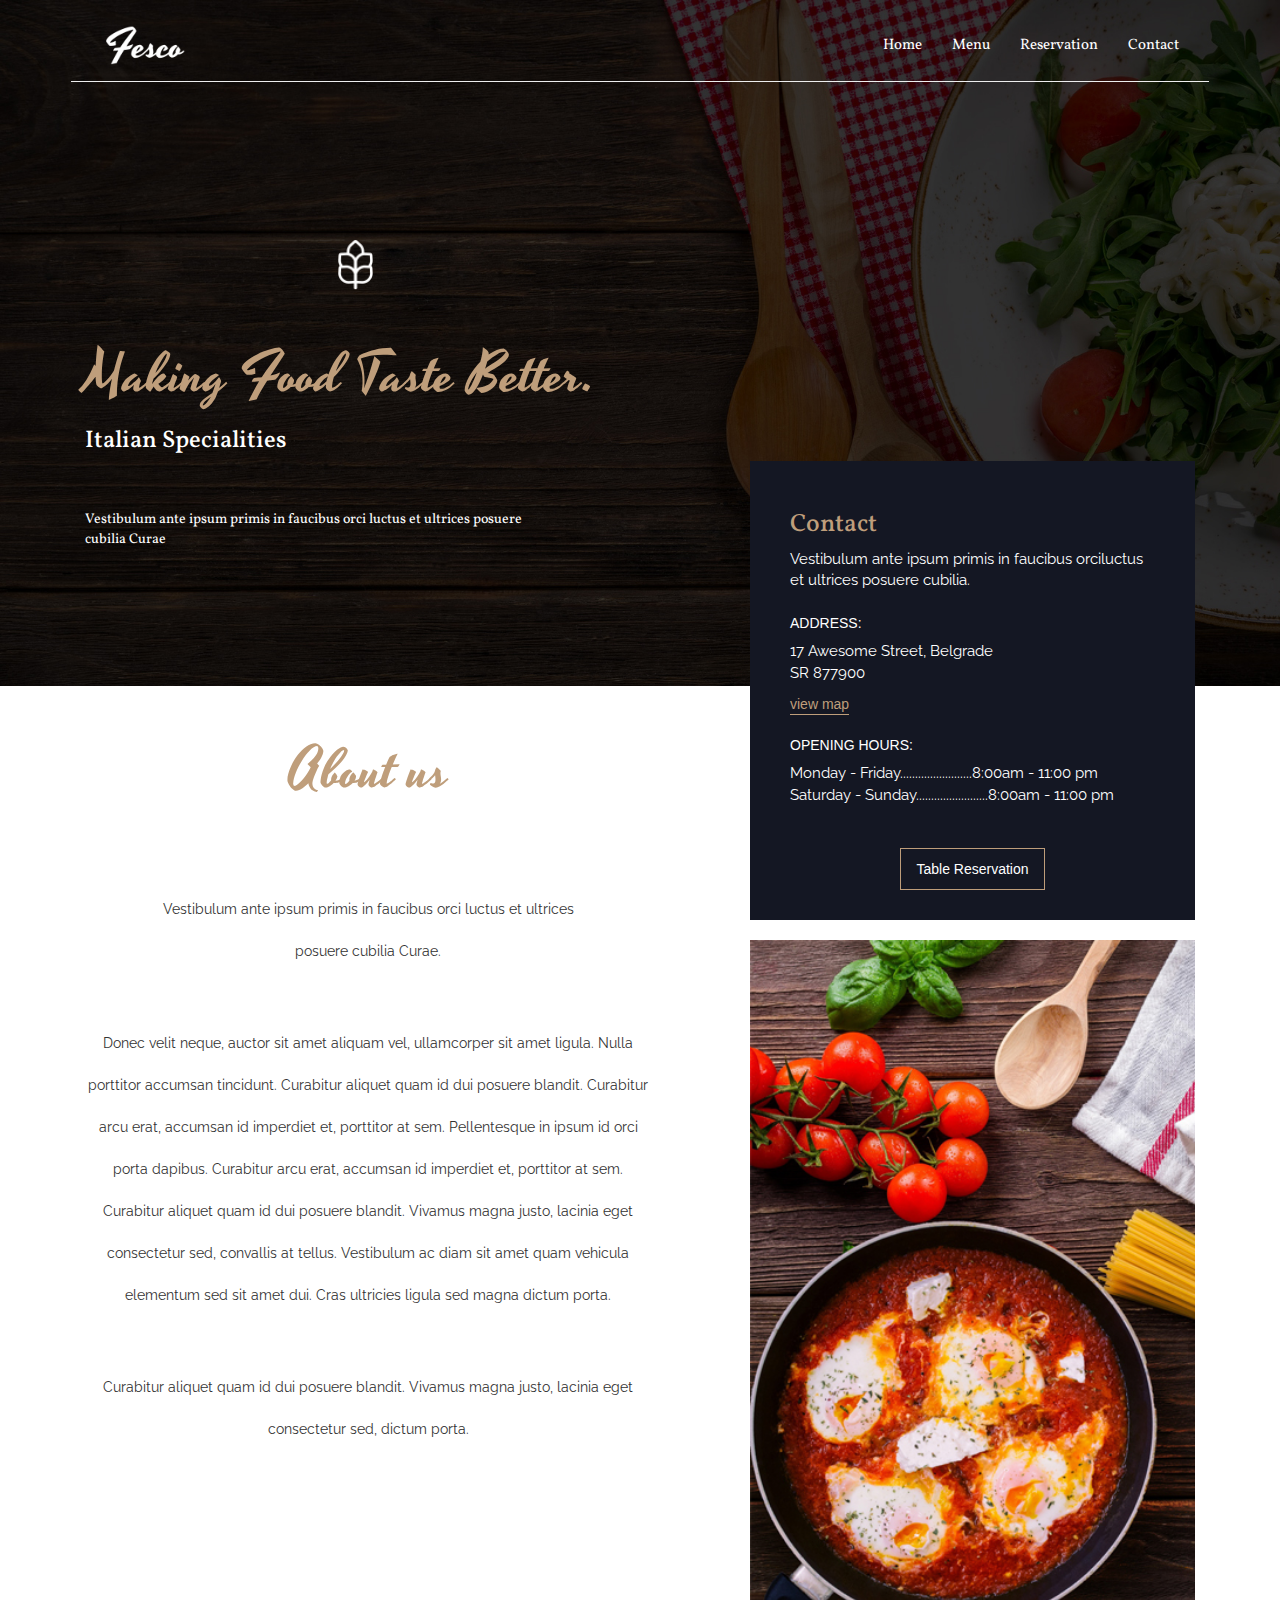
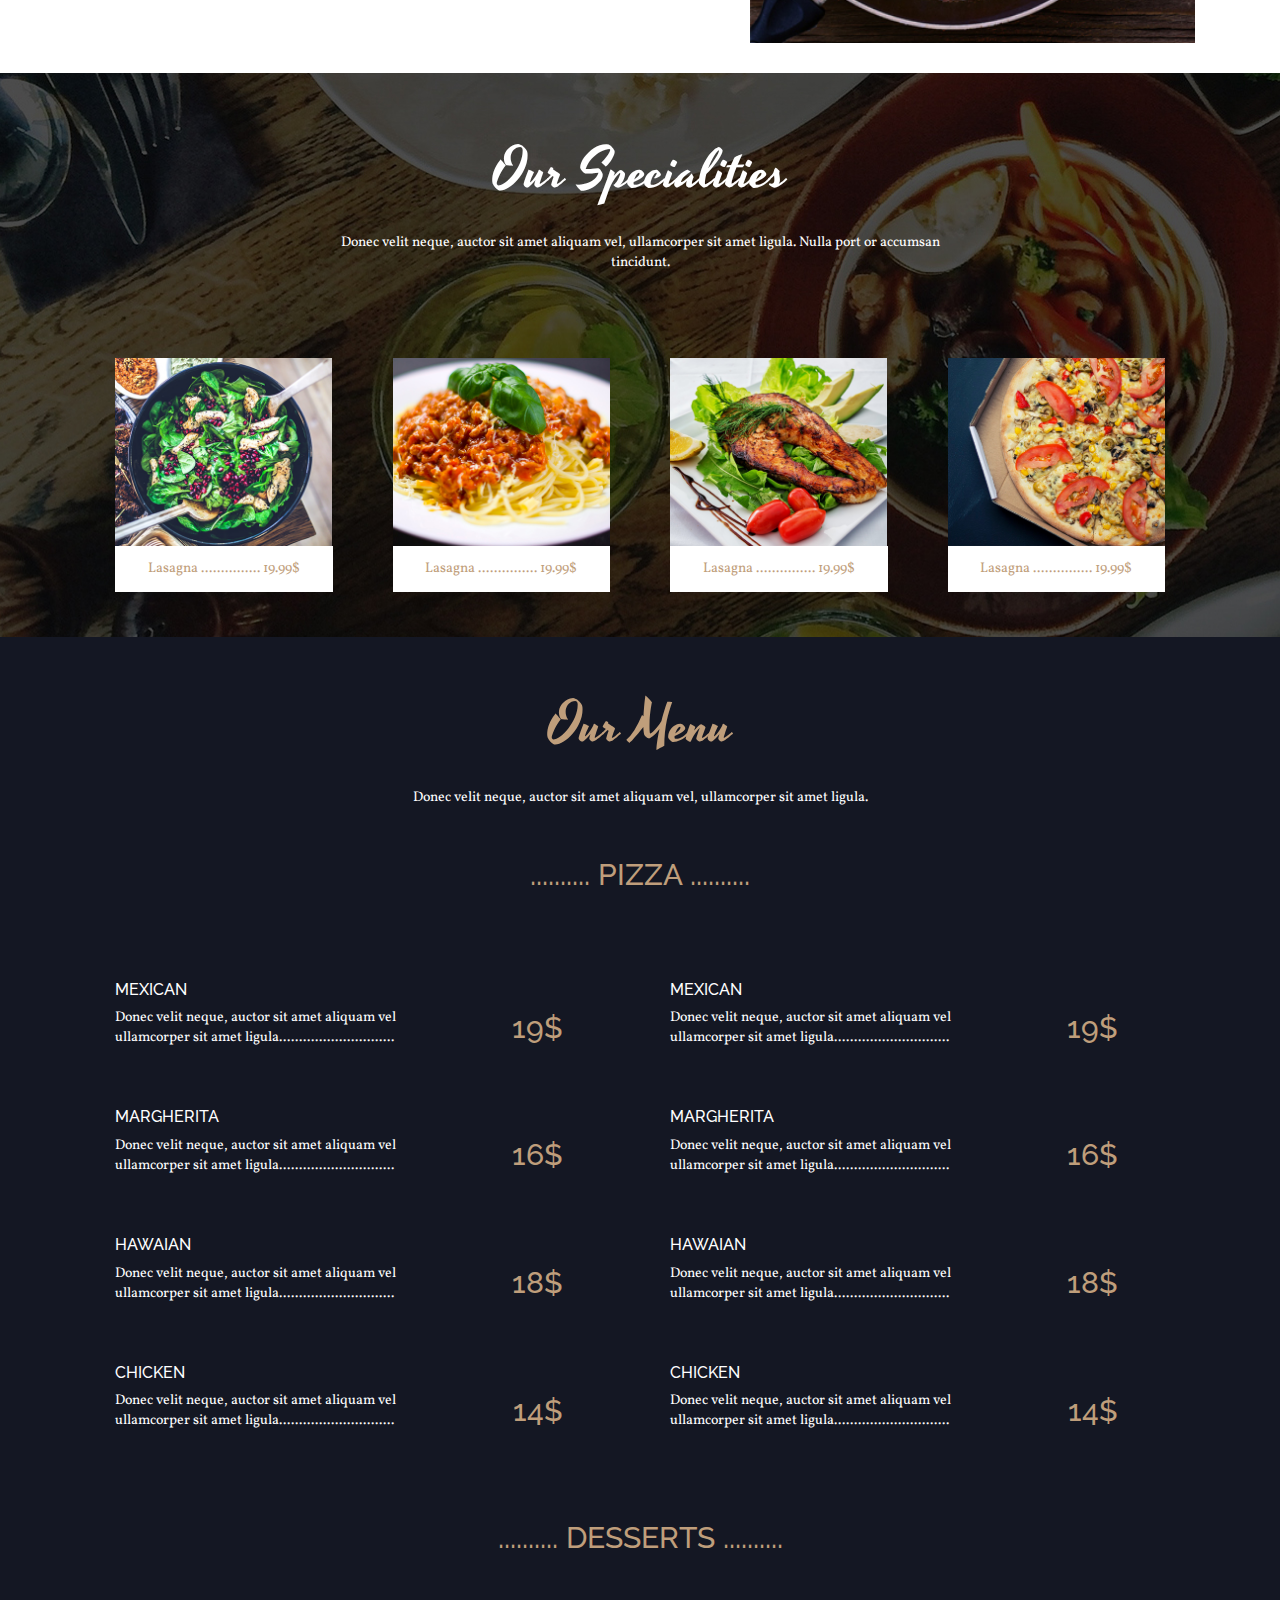
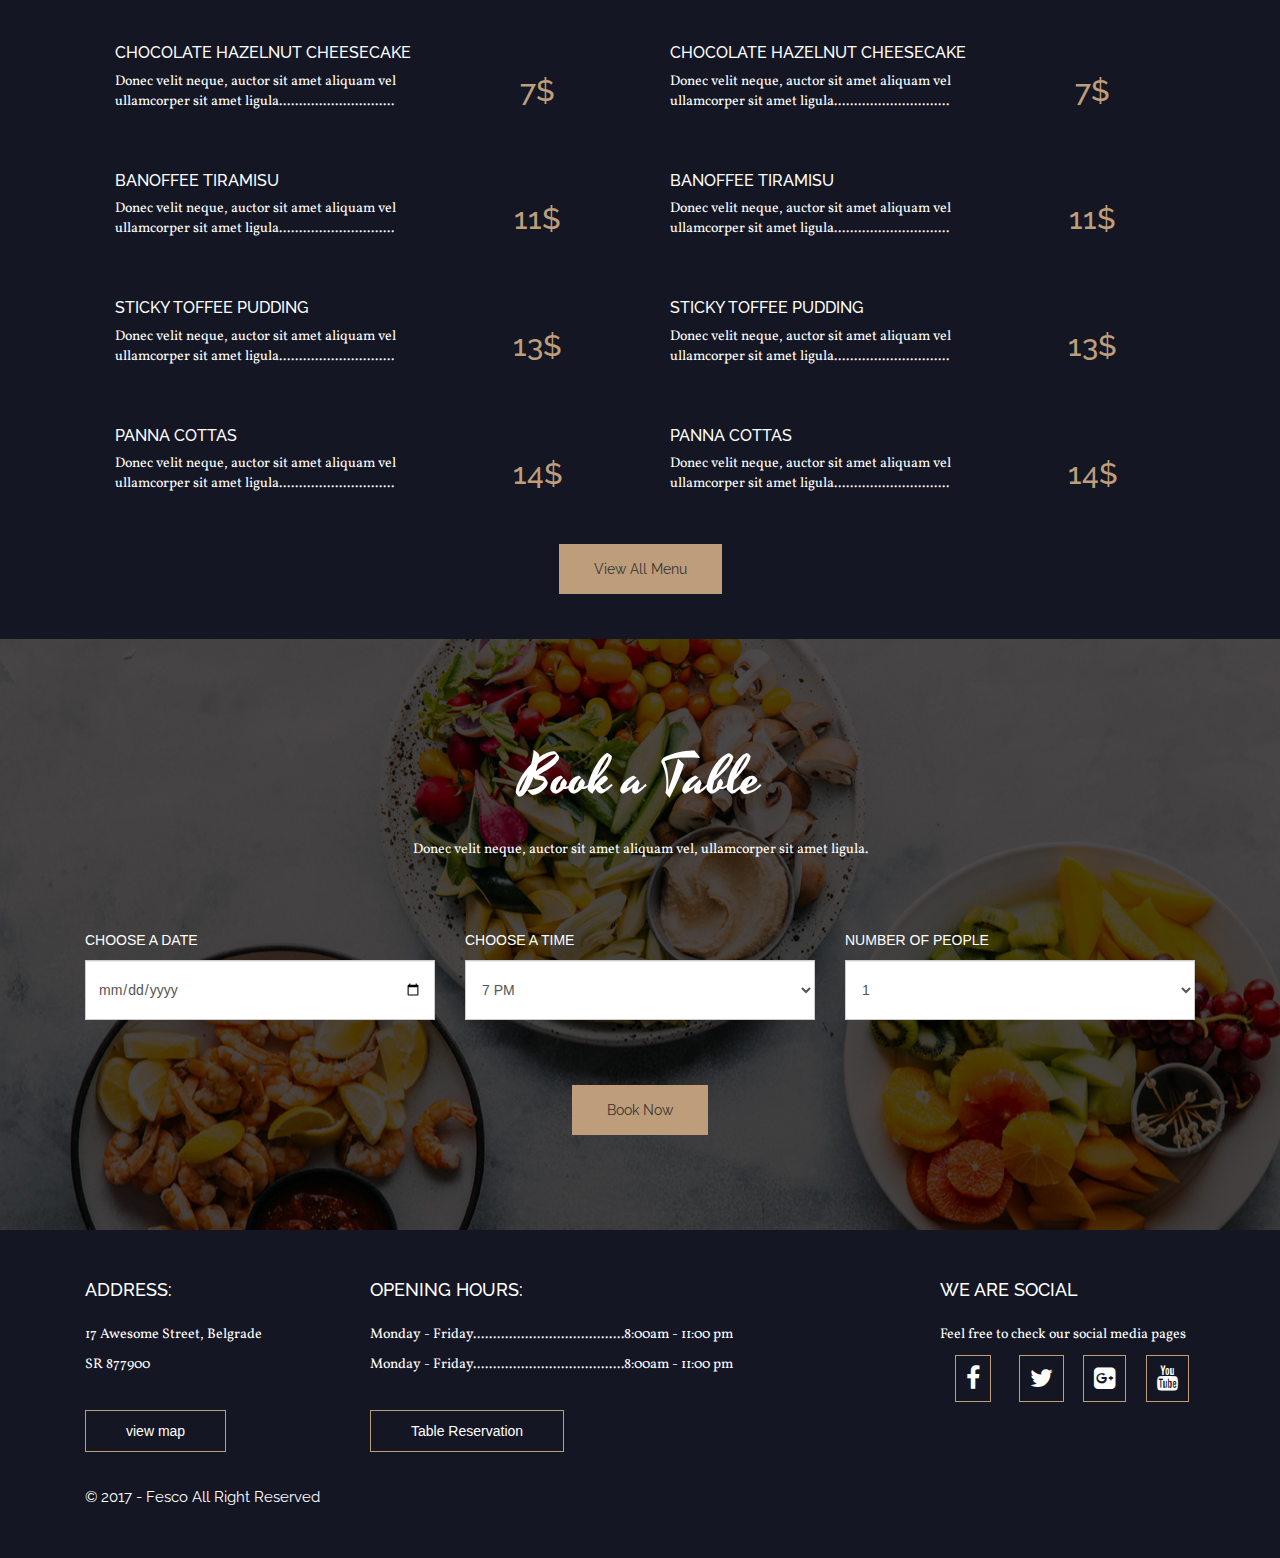
<file: Restaurant/index.html>
<!DOCTYPE html>
<html>
<head>
	<title>Restaurant Website</title>
	<meta name="viewport" content="width=device-width, initial-scale=1.0"> 
	<link rel="stylesheet" href="https://cdnjs.cloudflare.com/ajax/libs/font-awesome/4.7.0/css/font-awesome.min.css">

	<link href="https://fonts.googleapis.com/css?family=Raleway|Vollkorn|Yesteryear" rel="stylesheet">
	<link rel="stylesheet" href="https://maxcdn.bootstrapcdn.com/bootstrap/3.3.7/css/bootstrap.min.css">
	<link rel="stylesheet" type="text/css" href="css/style.css">
	<link rel="stylesheet" type="text/css" href="css/responsive.css">
  <script src="https://ajax.googleapis.com/ajax/libs/jquery/1.12.4/jquery.min.js"></script>
  <script src="https://maxcdn.bootstrapcdn.com/bootstrap/3.3.7/js/bootstrap.min.js"></script>
</head>
<body>
		<div class="wrap"> 
		<div class="container">
			<div claa="col-md-12">
			
			<!--  starts here -->
			

			<!--  End here -->
			
				
					
							
			<nav class="navbar ">
  				<div class="container-fluid">
  				

    				
    				
    				  <div class="navbar-header">
      <button type="button" class="navbar-toggle collapsed" data-toggle="collapse" data-target="#bs-example-navbar-collapse-1" aria-expanded="false">
        <span class="sr-only">Toggle navigation</span>
        <span class="icon-bar"></span>
        <span class="icon-bar"></span>
        <span class="icon-bar"></span>
      </button>
          			
     <img src="images/logo.png">
              
    
    </div>
    				
    				
    <div class="collapse navbar-collapse" id="bs-example-navbar-collapse-1">
    				<ul class="nav navbar-nav navbar-right">
     			<li class="active"><a href="#">Home</a></li>
      				<li><a href="#">Menu</a></li>
      				<li><a href="#">Reservation</a></li>
      				<li><a href="#">Contact</a></li>
    				</ul>
                    </div>
  				</div>
  				<hr>
			</nav>

		</div>

		<div class="col-md-12 top-section">
			<img class="wheat" src="images/icon.png">
			<h1>Making Food Taste Better.</h1>
			<h3>Italian Specialities</h3>
			<p>Vestibulum ante ipsum primis in faucibus orci luctus et ultrices posuere <br>cubilia Curae</p>
		</div>
		</div>
		</div> 

		<div class="wrap-2">
			<div class="container">
				<div class="col-md-7 about-us">
					<h1>About us</h1>
					<p>Vestibulum ante ipsum primis in faucibus orci luctus et ultrices  <br>posuere cubilia Curae.</p>
					<p>Donec velit neque, auctor sit amet aliquam vel, ullamcorper sit amet ligula. Nulla porttitor accumsan tincidunt. Curabitur aliquet quam id dui posuere blandit. Curabitur arcu erat, accumsan id imperdiet et, porttitor at sem. Pellentesque in ipsum id orci porta dapibus. Curabitur arcu erat, accumsan id imperdiet et, porttitor at sem. Curabitur aliquet quam id dui posuere blandit. Vivamus magna justo, lacinia eget consectetur sed, convallis at tellus. Vestibulum ac diam sit amet quam vehicula elementum sed sit amet dui. Cras ultricies ligula sed magna dictum porta.</p>
					<p>Curabitur aliquet quam id dui posuere blandit. Vivamus magna justo, lacinia eget consectetur sed, dictum porta.</p>
				</div>
				<div class="col-md-5 about-us-right">
					
					<div class="col-md-12 contact-box">
						<h3>Contact</h3>
						<p>Vestibulum ante ipsum primis in faucibus orciluctus et ultrices posuere cubilia.</p>
                        <h5>ADDRESS:</h5>
						 <p>  17 Awesome Street, Belgrade
						  <br> SR 877900
						</p>
						<a href="#">view map</a>
						
							<h5>OPENING HOURS:</h5>
                        <p>Monday - Friday...<span class="hide-on">..................</span>...8:00am - 11:00 pm
							<br>Saturday - Sunday...<span class="hide-on">..................</span>...8:00am - 11:00 pm
						</p>
						<button>Table Reservation</button>
					</div>
					<div class="col-md-12 long-image">
					    <img src="images/image_2.jpg" alt="">
					</div>

				</div>
			</div>
		</div>
		
		<div class="wrap-3">
		    <div class="container">
		        <div class="col-md-12 our-specialities">
		            <h1>Our Specialities</h1>
		            <p>Donec velit neque, auctor sit amet aliquam vel, ullamcorper sit amet ligula. Nulla port or accumsan <br>tincidunt.</p>
		        </div>
		        <div class="col-md-12">
		            <div class="col-lg-3 col-sm-6 dish-pic">
		                <div class="col-lg-12">
		                    <img class="img-responsive" src="images/dish1.jpg" alt="">
		                    <p>Lasagna ............... 19.99$</p>
		                </div>
		            </div>
		            <div class="col-lg-3 col-sm-6 dish-pic">
		                <div class="col-lg-12">
		                    <img class="img-responsive" src="images/dish2.jpg" alt="">
		                    <p>Lasagna ............... 19.99$</p>
		                </div>
		            </div>
		            <div class="col-lg-3 col-sm-6 dish-pic">
		                <div class="col-lg-12">
		                    <img class="img-responsive" src="images/dish3.jpg" alt="">
		                    <p>Lasagna ............... 19.99$</p>
		                </div>
		            </div>
		            <div class="col-lg-3 col-sm-6 dish-pic">
		                <div class="col-lg-12">
		                    <img class="img-responsive" src="images/dish4.jpg" alt="">
		                    <p>Lasagna ............... 19.99$</p>
		                </div>
		            </div>
		        </div>
		    </div>
		</div>
		
		<div class="wrap-4">
        <div class="container">
		    <div class="col-lg-12 menu-head">
		        <h1>Our Menu</h1>
                <p>Donec velit neque, auctor sit amet aliquam vel, ullamcorper sit amet ligula.</p>
		    </div>
		    <div class="col-lg-12 menu-dishes">
		        <h2 class="category">.......... PIZZA ..........</h2>
		        <div class="col-md-6 dish-container">
		            <div class="col-xs-8">
		                <h4>MEXICAN</h4>
		                <p>Donec velit neque, auctor sit amet aliquam vel <br> <span class="hide-on">ullamcorper sit amet ligula.............................</span></p>
		            </div>
		            <div class="col-xs-4">
		                <h2>19$</h2>
		            </div>
		        </div>
		        <div class="col-md-6 dish-container">
		            <div class="col-xs-8">
		                <h4>MEXICAN</h4>
		                 <p>Donec velit neque, auctor sit amet aliquam vel <br> <span class="hide-on">ullamcorper sit amet ligula.............................</span></p>
		            </div>
		            <div class="col-xs-4">
		                <h2>19$</h2>
		            </div>
		        </div>
		        <div class="col-md-6 dish-container">
		            <div class="col-xs-8">
		                <h4>MARGHERITA</h4>
		                 <p>Donec velit neque, auctor sit amet aliquam vel <br> <span class="hide-on">ullamcorper sit amet ligula.............................</span></p>
		            </div>
		            <div class="col-xs-4">
		                <h2>16$</h2>
		            </div>
		        </div>
		        <div class="col-md-6 dish-container">
		            <div class="col-xs-8">
		                <h4>MARGHERITA</h4>
		                 <p>Donec velit neque, auctor sit amet aliquam vel <br> <span class="hide-on">ullamcorper sit amet ligula.............................</span></p>
		            </div>
		            <div class="col-xs-4">
		                <h2>16$</h2>
		            </div>
		        </div>
		        <div class="col-md-6 dish-container">
		            <div class="col-xs-8">
		                <h4>HAWAIAN</h4>
		                 <p>Donec velit neque, auctor sit amet aliquam vel <br> <span class="hide-on">ullamcorper sit amet ligula.............................</span></p>
		            </div>
		            <div class="col-xs-4">
		                <h2>18$</h2>
		            </div>
		        </div>
		        <div class="col-md-6 dish-container">
		            <div class="col-xs-8">
		                <h4>HAWAIAN</h4>
		                 <p>Donec velit neque, auctor sit amet aliquam vel <br> <span class="hide-on">ullamcorper sit amet ligula.............................</span></p>
		            </div>
		            <div class="col-xs-4">
		                <h2>18$</h2>
		            </div>
		        </div>
		        <div class="col-md-6 dish-container">
		            <div class="col-xs-8">
		                <h4>CHICKEN</h4>
		                <p>Donec velit neque, auctor sit amet aliquam vel <br> <span class="hide-on">ullamcorper sit amet ligula.............................</span></p>
		            </div>
		            <div class="col-xs-4">
		                <h2>14$</h2>
		            </div>
		        </div>
		        <div class="col-md-6 dish-container">
		            <div class="col-xs-8">
		                <h4>CHICKEN</h4>
		                 <p>Donec velit neque, auctor sit amet aliquam vel <br> <span class="hide-on">ullamcorper sit amet ligula.............................</span></p>
		            </div>
		            <div class="col-xs-4">
		                <h2>14$</h2>
		            </div>
		        </div>
		    </div>
		    
		    <div class="col-lg-12 menu-dishes">
		       <div class="col-xs-12"> <h2 class="category">.......... DESSERTS ..........</h2></div>
		        <div class="col-md-6 dish-container">
		            <div class="col-xs-8">
		                <h4>CHOCOLATE HAZELNUT CHEESECAKE</h4>
		                 <p>Donec velit neque, auctor sit amet aliquam vel <br> <span class="hide-on">ullamcorper sit amet ligula.............................</span></p>
		            </div>
		            <div class="col-xs-4">
		                <h2>7$</h2>
		            </div>
		        </div>
		        <div class="col-md-6 dish-container">
		            <div class="col-xs-8">
		                <h4>CHOCOLATE HAZELNUT CHEESECAKE</h4>
		                 <p>Donec velit neque, auctor sit amet aliquam vel <br> <span class="hide-on">ullamcorper sit amet ligula.............................</span></p>
		            </div>
		            <div class="col-xs-4">
		                <h2>7$</h2>
		            </div>
		        </div>
		        <div class="col-md-6 dish-container">
		            <div class="col-xs-8">
		                <h4>BANOFFEE TIRAMISU</h4>
		                 <p>Donec velit neque, auctor sit amet aliquam vel <br> <span class="hide-on">ullamcorper sit amet ligula.............................</span></p>
		            </div>
		            <div class="col-xs-4">
		                <h2>11$</h2>
		            </div>
		        </div>
		        <div class="col-md-6 dish-container">
		            <div class="col-xs-8">
		                <h4>BANOFFEE TIRAMISU</h4>
		                 <p>Donec velit neque, auctor sit amet aliquam vel <br> <span class="hide-on">ullamcorper sit amet ligula.............................</span></p>
		            </div>
		            <div class="col-xs-4">
		                <h2>11$</h2>
		            </div>
		        </div>
		        <div class="col-md-6 dish-container">
		            <div class="col-xs-8">
		                <h4>STICKY TOFFEE PUDDING</h4>
		                 <p>Donec velit neque, auctor sit amet aliquam vel <br> <span class="hide-on">ullamcorper sit amet ligula.............................</span></p>
		            </div>
		            <div class="col-xs-4">
		                <h2>13$</h2>
		            </div>
		        </div>
		        <div class="col-md-6 dish-container">
		            <div class="col-xs-8">
		                <h4>STICKY TOFFEE PUDDING</h4>
		                 <p>Donec velit neque, auctor sit amet aliquam vel <br> <span class="hide-on">ullamcorper sit amet ligula.............................</span></p>
		            </div>
		            <div class="col-xs-4">
		                <h2>13$</h2>
		            </div>
		        </div>
		        <div class="col-md-6 dish-container">
		            <div class="col-xs-8">
		                <h4>PANNA COTTAS</h4>
		                 <p>Donec velit neque, auctor sit amet aliquam vel <br> <span class="hide-on">ullamcorper sit amet ligula.............................</span></p>
		            </div>
		            <div class="col-xs-4">
		                <h2>14$</h2>
		            </div>
		        </div>
		        <div class="col-md-6 dish-container">
		            <div class="col-xs-8">
		                <h4>PANNA COTTAS</h4>
		                 <p>Donec velit neque, auctor sit amet aliquam vel <br> <span class="hide-on">ullamcorper sit amet ligula.............................</span></p>
		            </div>
		            <div class="col-xs-4">
		                <h2>14$</h2>
		            </div>
		        </div>
		    </div>
		    <div class="col-xs-12">
		  <button class="view-menu">View All Menu</button>
		  </div>
		  </div>
		</div>
		
		<div class="wrap-5">
		    <div class="container">
		        <div class="col-xs-12 book-table">
		            <h1>Book a Table</h1>
		            <p>Donec velit neque, auctor sit amet aliquam vel, ullamcorper sit amet ligula.</p>
		        </div>
		        <div class="col-lg-4 inp-box">
		            <p>CHOOSE A DATE</p>
		            <input class="form-control" type="date">
		        </div>
		        <div class="col-lg-4 inp-box">
		            <p>CHOOSE A TIME</p>
		             <div class="form-group">
                    <select class="form-control" id="sel1">
                    <option>7 PM</option>
                    <option>8 PM</option>
                    <option>9 PM</option>
                    <option>10 PM</option>
                    <option>11 PM</option>
                    </select>
                    </div>
		        </div>
		        <div class="col-lg-4 inp-box">
		            <p>NUMBER OF  PEOPLE</p>
		             <div class="form-group">
                    <select class="form-control" id="sel1">
                    <option>1</option>
                    <option>2</option>
                    <option>3</option>
                    <option>4</option>
                    <option>5</option>
                    <option>6</option>
                    <option>7</option>
                    <option>8</option>
                    <option>9</option>
                    <option>10</option>
                        
                    </select>
                    </div>
		        </div>
		        
		        <button class="view-menu book-now">Book Now</button>
		    </div>
		</div>
		
		<div class="wrap-6">
		    <div class="container">
		        <div class="col-md-3 distance">
		            <h4>ADDRESS:</h4>
		            <p>17 Awesome Street, Belgrade</p>
		            <p>SR 877900</p>
		            <button class="view-map btn">view map</button>
		        </div>
		        <div class="col-md-6 distance">
		            <h4>OPENING HOURS:</h4>
		            <p>
		            Monday - Friday......................................8:00am - 11:00 pm
		            </p>
		           <p> Monday - Friday......................................8:00am - 11:00 pm
		           </p>
		           <button class="table-reservation btn">Table Reservation</button>
		        </div>
		        <div class="col-md-3 social distance">
		            
		            <h4>WE ARE SOCIAL</h4>
		            <p>Feel free to check our social media 
pages</p>
               <div class="col-xs-3">
                   <a href="#" class="fa fa-facebook"></a>
               </div>
               <div class="col-xs-3">
                   <a href="#" class="fa fa-twitter"></a>
               </div>
               <div class="col-xs-3">
                   <a href="#" class="fa fa-google-plus-square"></a>
               </div>
               <div class="col-xs-3">
                   <a href="#" class="fa fa-youtube"></a>
               </div>
                
		            
		        </div>
		        <div class="col-xs-12">
		            <p class="footer-text">© 2017 - Fesco All Right Reserved</p>
		        </div>
		    </div>
		</div>
		
</body>
</file>
<file: Restaurant/css/style.css>
.wrap{
	width: 100%;
	background-image: url(../images/image_1.jpg);
	//background-color: #4c4d4f;
	background-size: cover;
	background-repeat: no-repeat;

}

.nav>li>a:focus, .nav>li>a:hover{
    background-color: transparent;
    text-decoration: underline !important;
}

.icon-bar{
    background-color: #fff;
}

.navbar-header > img{
	width:40%;
}

.nav> li > a{
	color: white;
	font-family: 'Vollkorn', serif;
	font-size: 15px;
}

.navbar > .container-fluid{
	margin-top:20px;
}

.navbar > hr {
	margin-top: 10px;
	margin-bottom: 10px;
}

.wheat{
	display: block;
    margin-left: auto;
    margin-right: auto;
    width: 35px;
}

.top-section {
	width:50%;
	margin-bottom: 9em;
	margin-top: 9em;
}
.top-section > h1{
	font-family: 'Yesteryear', cursive;
	color: #bf9e7b;
	font-size: 4em;
	margin-top: 1em;

}

.top-section > h3{
	font-family: 'Vollkorn', serif;
	color: #fff;

}

.top-section > p{
	font-family: 'Vollkorn', serif;
	color: #fff	;
	margin-top: 4em;
}

.about-us{
    padding-right: 6em;
}

/* Wrap 2 */

.about-us h1{
	font-family: 'Yesteryear', cursive;
	color: #bf9e7b;
	font-size: 4em;
	margin-top: 1em;
    margin-bottom: 1.5em;
    text-align: center;

}

.about-us p{
    font-family: 'Raleway', sans-serif;
    font-style: medium;
    line-height: 3em;
    text-align : center;
    margin-bottom: 50px;
}

.contact-box{
     background-color:#141723;
    padding: 30px 40px;
    margin-top: 25px;
    margin-bottom: 20px;
    
}

.wrap-2 .col-lg-5{
    padding-left: 35px
}



.contact-box h3{
    font-family: 'Vollkorn', serif;
    color: #bf9e7b;
    font-size: 25px; 
}

.contact-box p{
    font-family: 'Raleway', sans-serif;
    font-size: 15px;
    color:#fff;
}

.contact-box a{
    color:#bf9e7b;
    border-bottom: 1px solid #bf9e7b;
    padding-bottom: 2px;
    
 
}

.contact-box h5{
    color:#fff;
    padding-top: 1em;
    padding-bottom: 0em;
}

.contact-box button{
    border: 1px solid #be9d7a;
    background-color: #141723;
    color:#fff;
    display: block;
    margin: auto;
    padding: 10px 15px;
    margin-top: 3em;
}

.long-image img{
    width: 100%;
}

.long-image{
    padding: 0px
}

.about-us-right{
    margin-top:-250px;
}

/* Wrap 3 */

.wrap-3{
    background-image: url(../images/back.jpg);
    margin-top: 30px
}
.our-specialities h1{
    font-family: 'Yesteryear', cursive; 
    text-align: center;
    font-size: 55px; 
    color:#fff;
}

.our-specialities p{
    font-family: 'Vollkorn', serif;
    text-align: center;
    color:#fff;
    margin-top: 30px;
}

.our-specialities{
    margin-top: 50px;
    margin-bottom: 50px;
}

.dish-pic{
    margin-top: 25px;
    margin-bottom: 35px;
}

.dish-pic p{
    color:#bf9e7b;
    font-family: 'Vollkorn', serif;
    text-align: center;
    padding: 13px 25px;
    background-color: #fff;
}


/* Wrap - 4 */

.wrap-4{
    width:100%;
    background-color:#141723;
   // margin-bottom: 25px;
}

.menu-head h1{
    font-family: 'Yesteryear', cursive; 
    text-align: center;
    font-size: 55px; 
    color:#bf9e7b;
    margin-top: 60px;
}

.menu-head p{
    font-family: 'Vollkorn', serif;
    text-align: center;
    color:#fff;
    margin-top: 30px;
}

.menu-dishes{
    margin-bottom: 40px;
}



.menu-dishes h2{
    text-align: center;
    color:#bf9e7b;
    font-family: 'Raleway', sans-serif;
}

.menu-dishes p{
    color: #fff;
    font-family: 'Vollkorn', serif;
}

.menu-dishes h4{
    color: #fff;
    font-family: 'Raleway', sans-serif;
    font-size: 16px;
    
}

.menu-dishes h2{
    padding-top: 20px;
}

.menu-dishes .dish-container{
    margin-top: 40px
}

.category{
    margin-bottom: 40px
}

.view-menu {
    font-family: 'Raleway', sans-serif;
    text-align: center;
    background-color:#be9d7a;
    padding:15px 35px;
    margin:auto;
    display: block;
    border:0px;
    margin-bottom: 45px;

    
}

/* Wrap 5 */

.wrap-5{
    background-image: url(../images/back3.jpg);
    padding: 50px;
}

.book-table{
    margin-bottom: 60px
}

.book-table h1{
    font-family: 'Yesteryear', cursive; 
    text-align: center;
    font-size: 55px; 
    color:#fff;
    margin-top: 60px;
}

.book-table p{
    font-family: 'Vollkorn', serif;
    text-align: center;
    color:#fff;
    margin-top: 30px;
}

.wrap-5 p{
    color: #fff;
}

.wrap-5 input,.wrap-5 select{
    border-radius: 0px;
    height: 60px;
}

.inp-box{
    margin-bottom: 50px
}

/* Wrap 6 */

.wrap-6{
    background-color: #141723;
    color: #fff;
    padding: 40px 0px;
}

.social a{
    font-size: 25px;
    color:#fff;
    border:1px solid #be9d7a;
    padding: 10px ;
    margin-right: 10px;
}

.wrap-6 p{
    font-family: 'Vollkorn', serif;
}

.wrap-6 h4{
    font-family: 'Raleway', sans-serif;
    margin-bottom: 25px;
}

.btn{
    border-radius: 0px;
    padding: 10px 40px;
    background-color: #141723;
    border: 1px solid #be9d7a;
    margin-top: 25px
    
}

.wrap-6 .footer-text{
    font-family: 'Raleway', sans-serif;
    font-size: 15px;
    margin-top: 35px
    
}
</file>
<file: Restaurant/css/responsive.css>
@media only screen and (max-width:572px){
  
    .hide-on{
        display: none;
    }
    
    .wrap-2  .container{
        margin: 0;
        padding: 0;
    }
    
    .wrap-2  .about-us-right{
        margin: 0;
        padding: 0;
    }
    
    .about-us p{
        padding-right: 20px;
    }
    
    .contact-box p{
        font-size: 13px;
    }
    
    .category{
        font-size: 24px;
    }
    
}



@media only screen and (min-width:768px){
   .myClass { height: 200px; } 
}

/*Small devices Tablets (≥768px)*/  
@media only screen and (max-width:768px){

    .dish-pic img{
        margin-left: auto;
            margin-right:auto;
    }
    
    .dish-pic p{
        max-width: 440px;
        margin-left: auto;
            margin-right:auto;
    }
}
/*Medium devices Desktops (≥992px)*/    
@media only screen and (max-width:992px){
     .about-us-right{
    margin-top:0px;
    }
    
    .top-section {
    width: 100%;
}
    .top-section h1, .top-section h3, .top-section p{
        text-align: center;
    }
    
    .about-us {
        padding-right: 0;
    }
    
    .distance{
        margin-bottom: 50px;
    }
    
    .social a{
        padding:20%;
        font-size: 40px;
    }
    
}

/*Large devices Desktops (≥1200px)*/
@media only screen and (max-width:1200px){
    .myClass { height: 800px; }
}
</file>
